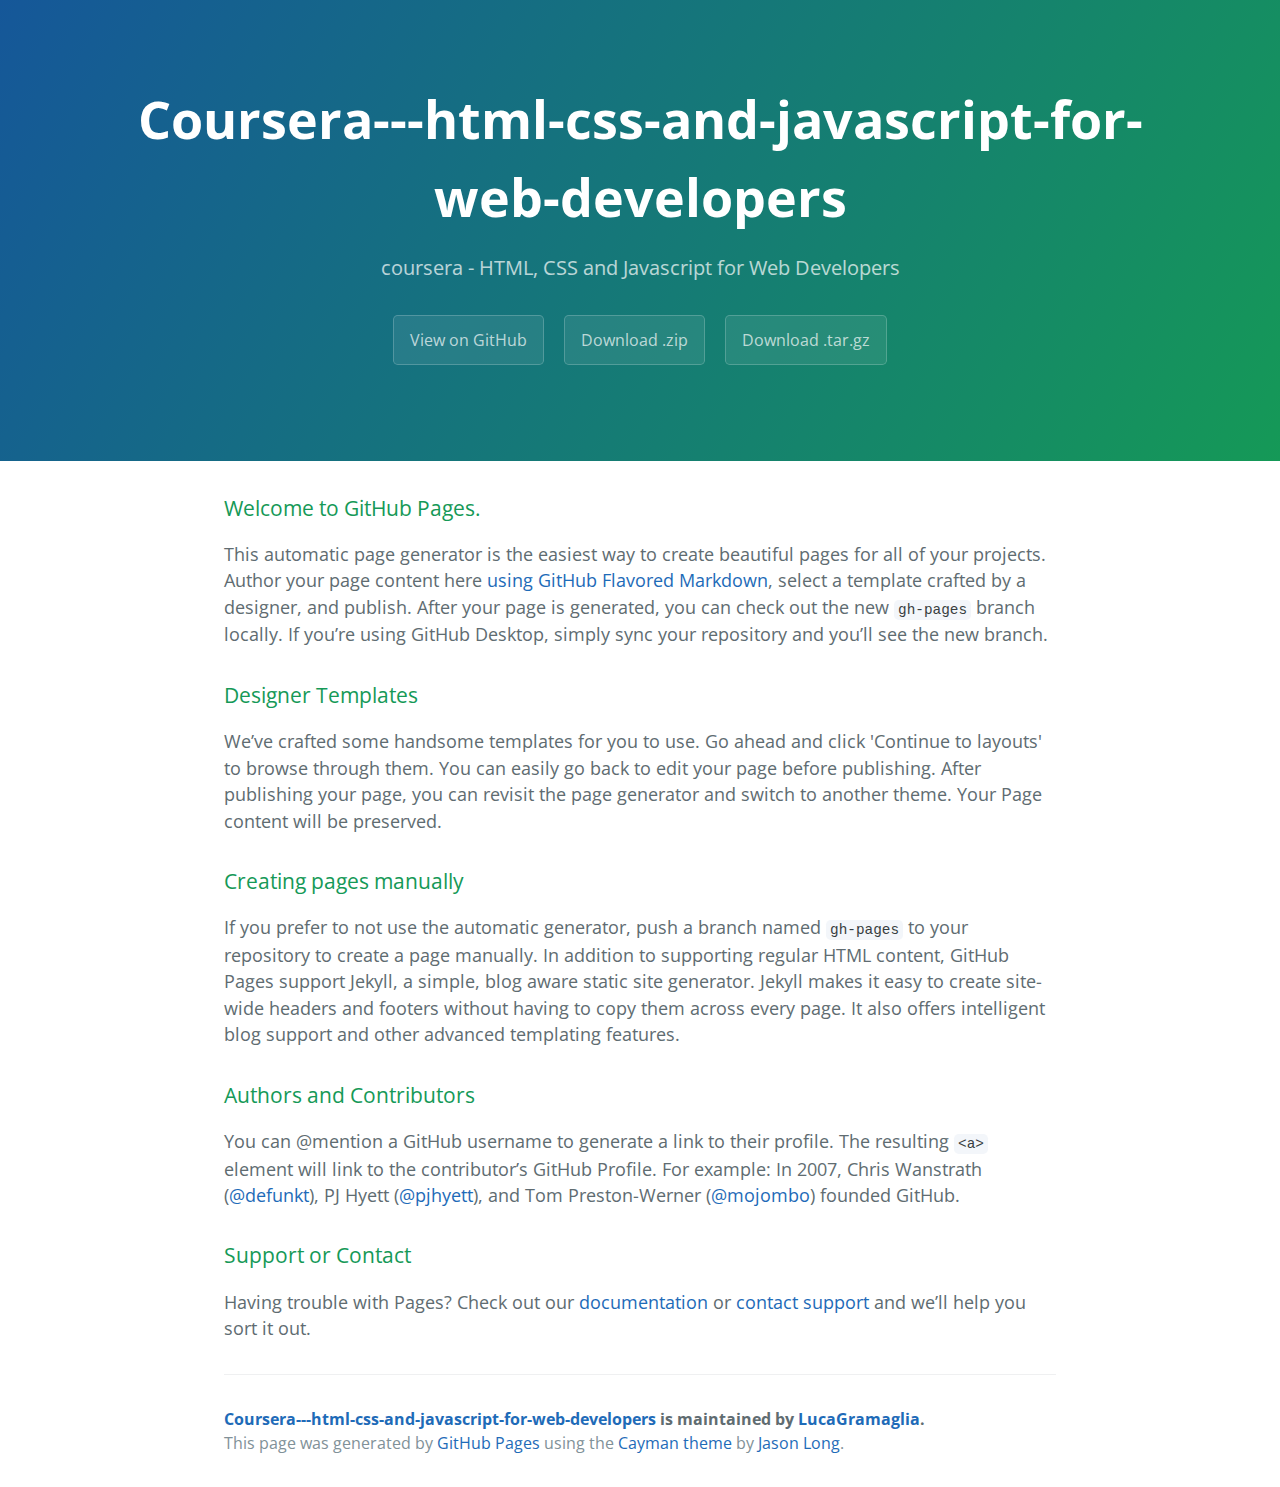
<file: index.html>
<!DOCTYPE html>
<html lang="en-us">
  <head>
    <meta charset="UTF-8">
    <title>Coursera---html-css-and-javascript-for-web-developers by LucaGramaglia</title>
    <meta name="viewport" content="width=device-width, initial-scale=1">
    <link rel="stylesheet" type="text/css" href="stylesheets/normalize.css" media="screen">
    <link href='https://fonts.googleapis.com/css?family=Open+Sans:400,700' rel='stylesheet' type='text/css'>
    <link rel="stylesheet" type="text/css" href="stylesheets/stylesheet.css" media="screen">
    <link rel="stylesheet" type="text/css" href="stylesheets/github-light.css" media="screen">
  </head>
  <body>
    <section class="page-header">
      <h1 class="project-name">Coursera---html-css-and-javascript-for-web-developers</h1>
      <h2 class="project-tagline">coursera - HTML, CSS and Javascript for Web Developers</h2>
      <a href="https://github.com/LucaGramaglia/coursera---HTML-CSS-and-Javascript-for-Web-Developers" class="btn">View on GitHub</a>
      <a href="https://github.com/LucaGramaglia/coursera---HTML-CSS-and-Javascript-for-Web-Developers/zipball/master" class="btn">Download .zip</a>
      <a href="https://github.com/LucaGramaglia/coursera---HTML-CSS-and-Javascript-for-Web-Developers/tarball/master" class="btn">Download .tar.gz</a>
    </section>

    <section class="main-content">
      <h3>
<a id="welcome-to-github-pages" class="anchor" href="#welcome-to-github-pages" aria-hidden="true"><span aria-hidden="true" class="octicon octicon-link"></span></a>Welcome to GitHub Pages.</h3>

<p>This automatic page generator is the easiest way to create beautiful pages for all of your projects. Author your page content here <a href="https://guides.github.com/features/mastering-markdown/">using GitHub Flavored Markdown</a>, select a template crafted by a designer, and publish. After your page is generated, you can check out the new <code>gh-pages</code> branch locally. If you’re using GitHub Desktop, simply sync your repository and you’ll see the new branch.</p>

<h3>
<a id="designer-templates" class="anchor" href="#designer-templates" aria-hidden="true"><span aria-hidden="true" class="octicon octicon-link"></span></a>Designer Templates</h3>

<p>We’ve crafted some handsome templates for you to use. Go ahead and click 'Continue to layouts' to browse through them. You can easily go back to edit your page before publishing. After publishing your page, you can revisit the page generator and switch to another theme. Your Page content will be preserved.</p>

<h3>
<a id="creating-pages-manually" class="anchor" href="#creating-pages-manually" aria-hidden="true"><span aria-hidden="true" class="octicon octicon-link"></span></a>Creating pages manually</h3>

<p>If you prefer to not use the automatic generator, push a branch named <code>gh-pages</code> to your repository to create a page manually. In addition to supporting regular HTML content, GitHub Pages support Jekyll, a simple, blog aware static site generator. Jekyll makes it easy to create site-wide headers and footers without having to copy them across every page. It also offers intelligent blog support and other advanced templating features.</p>

<h3>
<a id="authors-and-contributors" class="anchor" href="#authors-and-contributors" aria-hidden="true"><span aria-hidden="true" class="octicon octicon-link"></span></a>Authors and Contributors</h3>

<p>You can @mention a GitHub username to generate a link to their profile. The resulting <code>&lt;a&gt;</code> element will link to the contributor’s GitHub Profile. For example: In 2007, Chris Wanstrath (<a href="https://github.com/defunkt" class="user-mention">@defunkt</a>), PJ Hyett (<a href="https://github.com/pjhyett" class="user-mention">@pjhyett</a>), and Tom Preston-Werner (<a href="https://github.com/mojombo" class="user-mention">@mojombo</a>) founded GitHub.</p>

<h3>
<a id="support-or-contact" class="anchor" href="#support-or-contact" aria-hidden="true"><span aria-hidden="true" class="octicon octicon-link"></span></a>Support or Contact</h3>

<p>Having trouble with Pages? Check out our <a href="https://help.github.com/pages">documentation</a> or <a href="https://github.com/contact">contact support</a> and we’ll help you sort it out.</p>

      <footer class="site-footer">
        <span class="site-footer-owner"><a href="https://github.com/LucaGramaglia/coursera---HTML-CSS-and-Javascript-for-Web-Developers">Coursera---html-css-and-javascript-for-web-developers</a> is maintained by <a href="https://github.com/LucaGramaglia">LucaGramaglia</a>.</span>

        <span class="site-footer-credits">This page was generated by <a href="https://pages.github.com">GitHub Pages</a> using the <a href="https://github.com/jasonlong/cayman-theme">Cayman theme</a> by <a href="https://twitter.com/jasonlong">Jason Long</a>.</span>
      </footer>

    </section>

  
  </body>
</html>
</file>
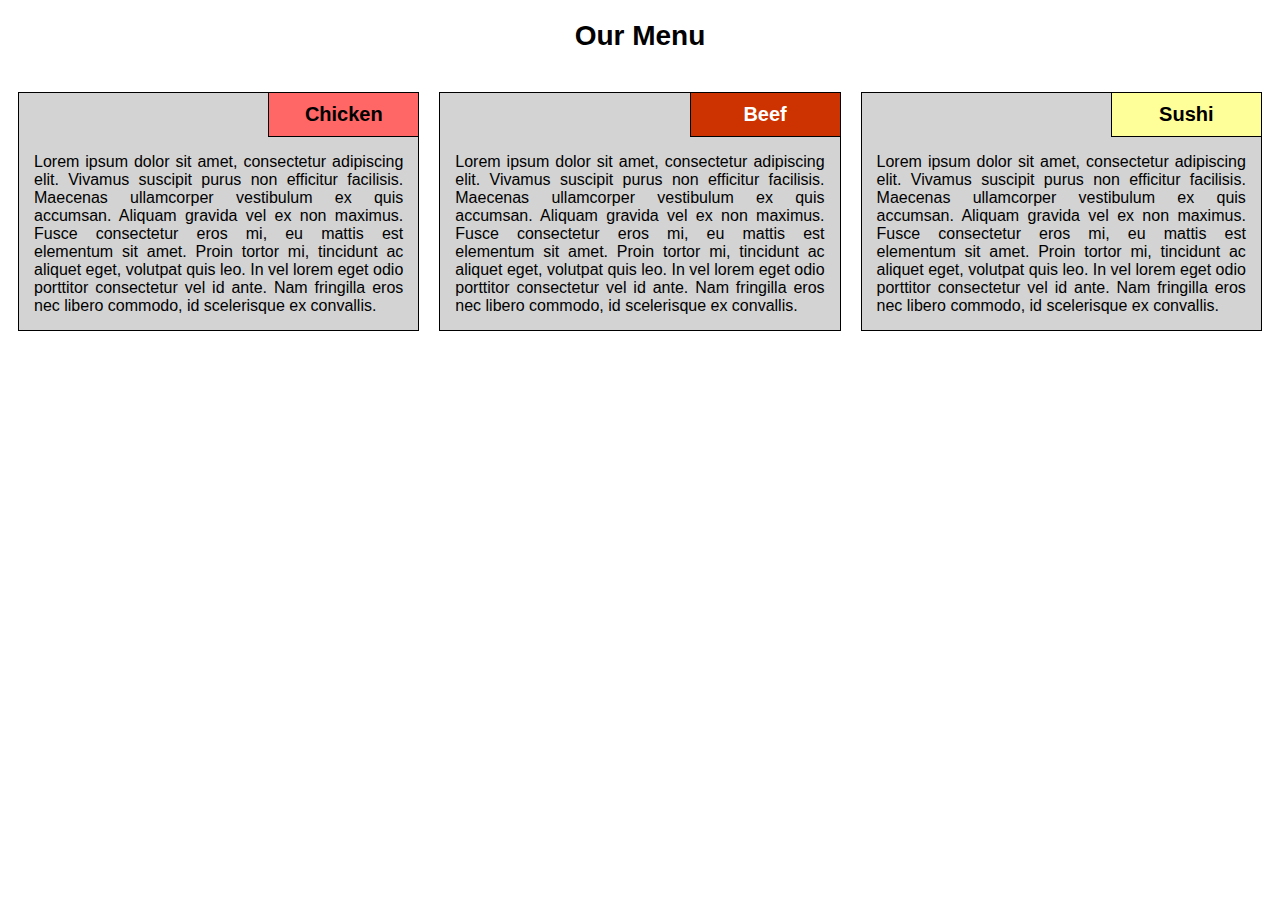
<file: module2-solution/index.html>
<!DOCTYPE html>

<html>
<head>
	
	<meta charset="utf-8">
	<meta name="viewport" content="width=device-width, initial-scale=1">
	<title>Assignment solution for Module 2</title>

	<link rel="stylesheet" type="text/css" href="css/stylesheet.css">

</head>

<body>
	
<h1>Our Menu</h1>

<div class="row">

	<div class="col-lg-4 col-md-6">
		<div class="menu">
			<p id="title1" class="item-title">Chicken</p>
			<p class="item-text"> Lorem ipsum dolor sit amet, consectetur adipiscing elit. Vivamus suscipit purus non efficitur facilisis. Maecenas ullamcorper vestibulum ex quis accumsan. Aliquam gravida vel ex non maximus. Fusce consectetur eros mi, eu mattis est elementum sit amet. Proin tortor mi, tincidunt ac aliquet eget, volutpat quis leo. In vel lorem eget odio porttitor consectetur vel id ante. Nam fringilla eros nec libero commodo, id scelerisque ex convallis. </p>
		</div>
	</div>

	<div class="col-lg-4 col-md-6">
		<div class="menu">
			<p id="title2" class="item-title">Beef</p>
			<p class="item-text">Lorem ipsum dolor sit amet, consectetur adipiscing elit. Vivamus suscipit purus non efficitur facilisis. Maecenas ullamcorper vestibulum ex quis accumsan. Aliquam gravida vel ex non maximus. Fusce consectetur eros mi, eu mattis est elementum sit amet. Proin tortor mi, tincidunt ac aliquet eget, volutpat quis leo. In vel lorem eget odio porttitor consectetur vel id ante. Nam fringilla eros nec libero commodo, id scelerisque ex convallis. </p>
		</div>
	</div>

	<div class="col-lg-4 col-md-12">
		<div class="menu">
			<p id="title3" class="item-title">Sushi</p>
			<p class="item-text">Lorem ipsum dolor sit amet, consectetur adipiscing elit. Vivamus suscipit purus non efficitur facilisis. Maecenas ullamcorper vestibulum ex quis accumsan. Aliquam gravida vel ex non maximus. Fusce consectetur eros mi, eu mattis est elementum sit amet. Proin tortor mi, tincidunt ac aliquet eget, volutpat quis leo. In vel lorem eget odio porttitor consectetur vel id ante. Nam fringilla eros nec libero commodo, id scelerisque ex convallis. </p>
		</div>
	</div>

</div>

</body>

</html>
</file>
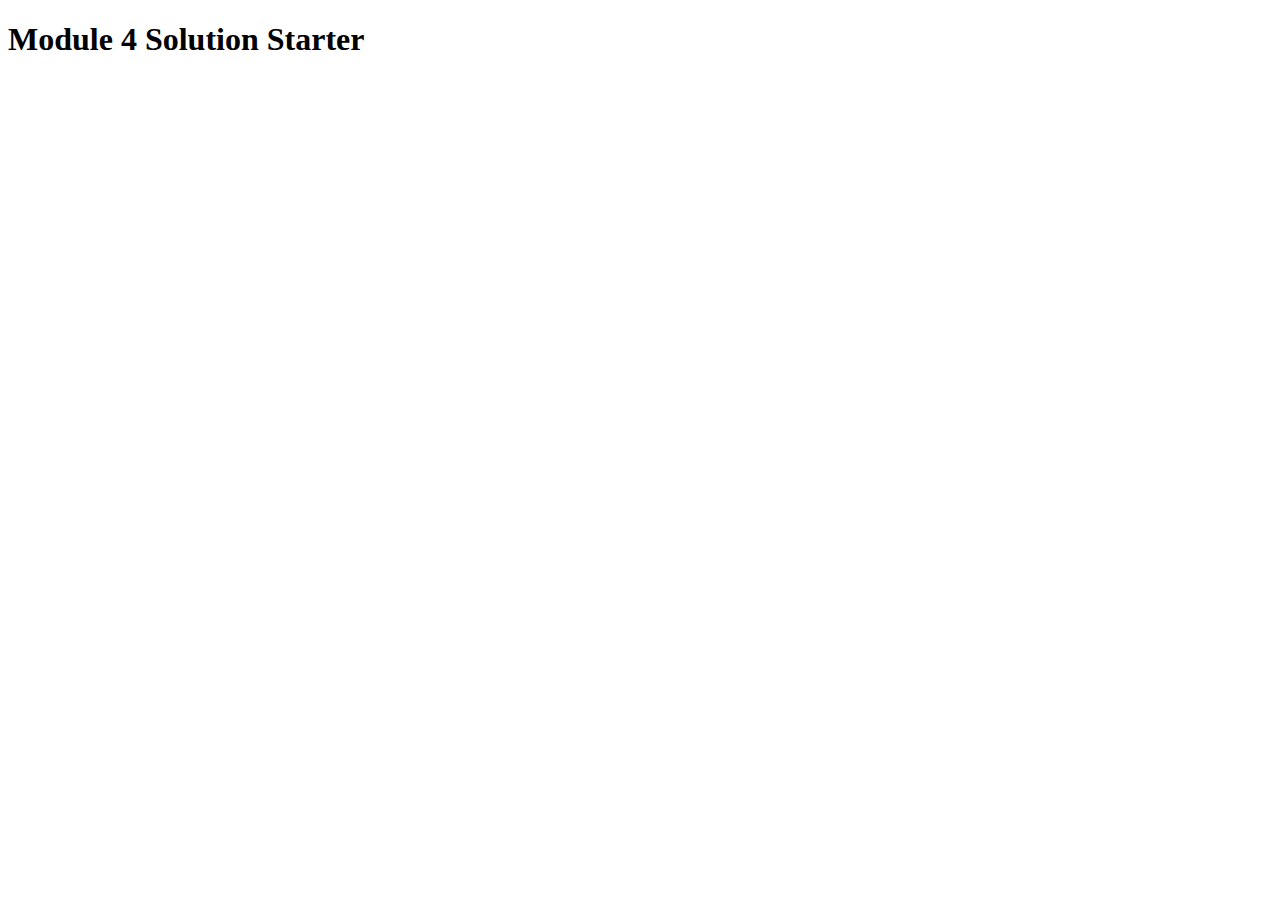
<file: module4-solution/index.html>
<!DOCTYPE html>
<html>
<head>
  <meta charset="utf-8">
  <title>Module 4 Solution Starter</title>
  <script>
    var names = []; // DO NOT REMOVE
  </script>
  <script src="SpeakHello.js"></script>
  <script src="SpeakGoodBye.js"></script>
  <script src="script.js"></script>
</head>
<body>
  <h1>Module 4 Solution Starter</h1>
</body>
</html>
</file>
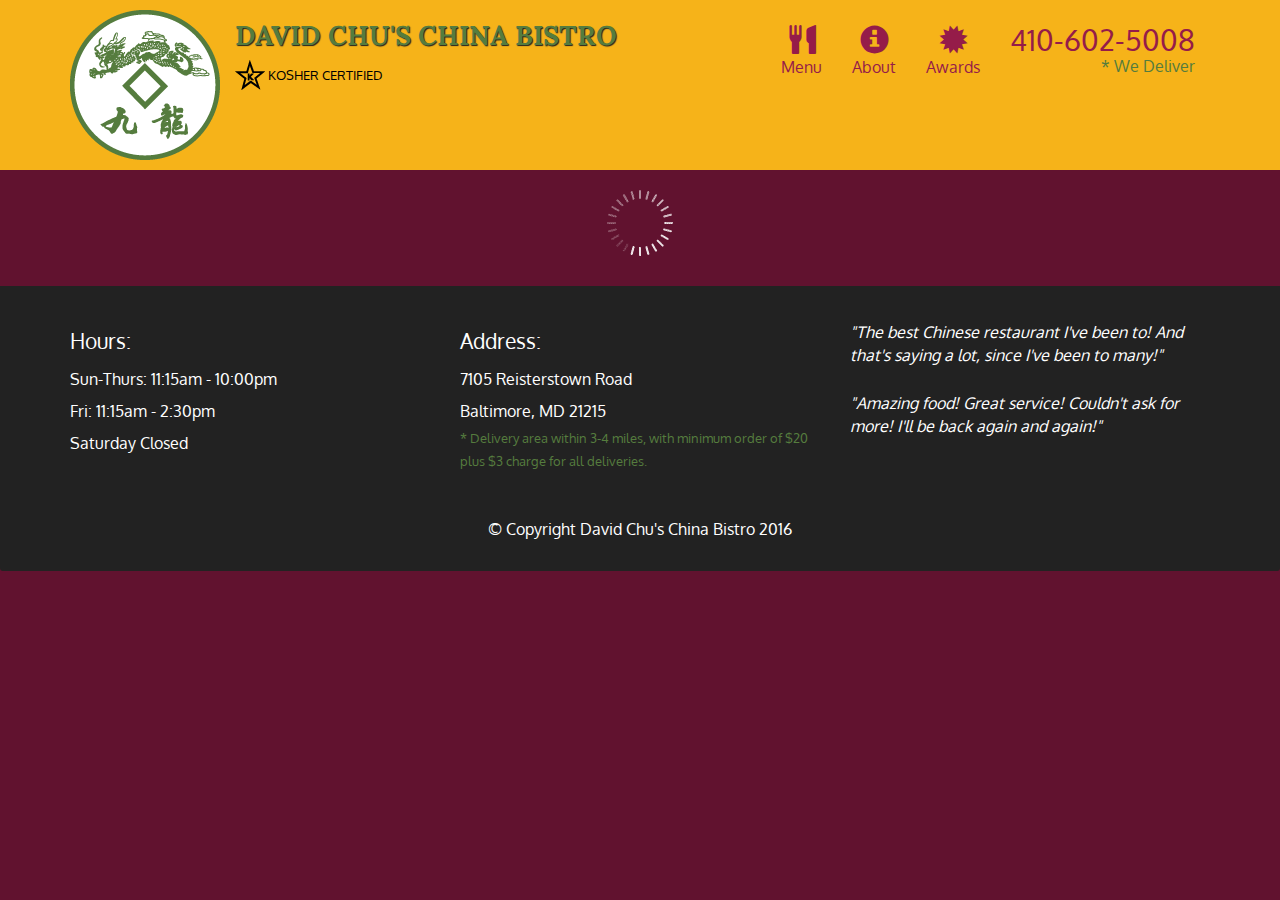
<file: module5-solution/index.html>
<!doctype html>
<html lang="en">
  <head>
    <meta charset="utf-8">
    <meta http-equiv="X-UA-Compatible" content="IE=edge">
    <meta name="viewport" content="width=device-width, initial-scale=1">
    <title>David Chu's China Bistro</title>
    <link rel="stylesheet" href="css/bootstrap.min.css">
    <link rel="stylesheet" href="css/styles.css">
    <link href='https://fonts.googleapis.com/css?family=Oxygen:400,300,700' rel='stylesheet' type='text/css'>
    <link href='https://fonts.googleapis.com/css?family=Lora' rel='stylesheet' type='text/css'>
  </head>
<body>
  <header>
    <nav id="header-nav" class="navbar navbar-default">
      <div class="container">
        <div class="navbar-header">
          <a href="index.html" class="pull-left visible-md visible-lg">
            <div id="logo-img" alt="Logo image"></div>
          </a>

          <div class="navbar-brand">
            <a href="index.html"><h1>David Chu's China Bistro</h1></a>
            <p>
              <img src="images/star-k-logo.png" alt="Kosher certification">
              <span>Kosher Certified</span>
            </p>
          </div>

          <button id="navbarToggle" type="button" class="navbar-toggle collapsed" data-toggle="collapse" data-target="#collapsable-nav" aria-expanded="false">
            <span class="sr-only">Toggle navigation</span>
            <span class="icon-bar"></span>
            <span class="icon-bar"></span>
            <span class="icon-bar"></span>
          </button>
        </div>
        
        <div id="collapsable-nav" class="collapse navbar-collapse">
           <ul id="nav-list" class="nav navbar-nav navbar-right">
            <li id="navHomeButton" class="visible-xs active">
              <a href="index.html">
                <span class="glyphicon glyphicon-home"></span> Home</a>
            </li>
            <li id="navMenuButton">
              <a href="#" onclick="$dc.loadMenuCategories();">
                <span class="glyphicon glyphicon-cutlery"></span><br class="hidden-xs"> Menu</a>
            </li>
            <li>
              <a href="#">
                <span class="glyphicon glyphicon-info-sign"></span><br class="hidden-xs"> About</a>
            </li>
            <li>
              <a href="#">
                <span class="glyphicon glyphicon-certificate"></span><br class="hidden-xs"> Awards</a>
            </li>
            <li id="phone" class="hidden-xs">
              <a href="tel:410-602-5008">
                <span>410-602-5008</span></a><div>* We Deliver</div>
            </li>
          </ul><!-- #nav-list -->
        </div><!-- .collapse .navbar-collapse -->
      </div><!-- .container -->
    </nav><!-- #header-nav -->
  </header>

  <div id="call-btn" class="visible-xs">
    <a class="btn" href="tel:410-602-5008">
    <span class="glyphicon glyphicon-earphone"></span>
    410-602-5008
    </a>
  </div>
  <div id="xs-deliver" class="text-center visible-xs">* We Deliver</div>

  <div id="main-content" class="container"></div>

  <footer class="panel-footer">
    <div class="container">
      <div class="row">
        <section id="hours" class="col-sm-4">
          <span>Hours:</span><br>
          Sun-Thurs: 11:15am - 10:00pm<br>
          Fri: 11:15am - 2:30pm<br>
          Saturday Closed
          <hr class="visible-xs">
        </section>
        <section id="address" class="col-sm-4">
          <span>Address:</span><br>
          7105 Reisterstown Road<br>
          Baltimore, MD 21215
          <p>* Delivery area within 3-4 miles, with minimum order of $20 plus $3 charge for all deliveries.</p>
          <hr class="visible-xs">
        </section>
        <section id="testimonials" class="col-sm-4">
          <p>"The best Chinese restaurant I've been to! And that's saying a lot, since I've been to many!"</p>
          <p>"Amazing food! Great service! Couldn't ask for more! I'll be back again and again!"</p>
        </section>
      </div>
      <div class="text-center">&copy; Copyright David Chu's China Bistro 2016</div>
    </div>
  </footer>

  <!-- jQuery (Bootstrap JS plugins depend on it) -->
  <script src="js/jquery-2.1.4.min.js"></script>
  <script src="js/bootstrap.min.js"></script>
  <script src="js/ajax-utils.js"></script>
  <script src="js/script.js"></script>
</body>
</html>
</file>
<file: stylesheets/stylesheet.css>
* {
  box-sizing: border-box; }

body {
  padding: 0;
  margin: 0;
  font-family: "Open Sans", "Helvetica Neue", Helvetica, Arial, sans-serif;
  font-size: 16px;
  line-height: 1.5;
  color: #606c71; }

a {
  color: #1e6bb8;
  text-decoration: none; }
  a:hover {
    text-decoration: underline; }

.btn {
  display: inline-block;
  margin-bottom: 1rem;
  color: rgba(255, 255, 255, 0.7);
  background-color: rgba(255, 255, 255, 0.08);
  border-color: rgba(255, 255, 255, 0.2);
  border-style: solid;
  border-width: 1px;
  border-radius: 0.3rem;
  transition: color 0.2s, background-color 0.2s, border-color 0.2s; }
  .btn + .btn {
    margin-left: 1rem; }

.btn:hover {
  color: rgba(255, 255, 255, 0.8);
  text-decoration: none;
  background-color: rgba(255, 255, 255, 0.2);
  border-color: rgba(255, 255, 255, 0.3); }

@media screen and (min-width: 64em) {
  .btn {
    padding: 0.75rem 1rem; } }

@media screen and (min-width: 42em) and (max-width: 64em) {
  .btn {
    padding: 0.6rem 0.9rem;
    font-size: 0.9rem; } }

@media screen and (max-width: 42em) {
  .btn {
    display: block;
    width: 100%;
    padding: 0.75rem;
    font-size: 0.9rem; }
    .btn + .btn {
      margin-top: 1rem;
      margin-left: 0; } }

.page-header {
  color: #fff;
  text-align: center;
  background-color: #159957;
  background-image: linear-gradient(120deg, #155799, #159957); }

@media screen and (min-width: 64em) {
  .page-header {
    padding: 5rem 6rem; } }

@media screen and (min-width: 42em) and (max-width: 64em) {
  .page-header {
    padding: 3rem 4rem; } }

@media screen and (max-width: 42em) {
  .page-header {
    padding: 2rem 1rem; } }

.project-name {
  margin-top: 0;
  margin-bottom: 0.1rem; }

@media screen and (min-width: 64em) {
  .project-name {
    font-size: 3.25rem; } }

@media screen and (min-width: 42em) and (max-width: 64em) {
  .project-name {
    font-size: 2.25rem; } }

@media screen and (max-width: 42em) {
  .project-name {
    font-size: 1.75rem; } }

.project-tagline {
  margin-bottom: 2rem;
  font-weight: normal;
  opacity: 0.7; }

@media screen and (min-width: 64em) {
  .project-tagline {
    font-size: 1.25rem; } }

@media screen and (min-width: 42em) and (max-width: 64em) {
  .project-tagline {
    font-size: 1.15rem; } }

@media screen and (max-width: 42em) {
  .project-tagline {
    font-size: 1rem; } }

.main-content :first-child {
  margin-top: 0; }
.main-content img {
  max-width: 100%; }
.main-content h1, .main-content h2, .main-content h3, .main-content h4, .main-content h5, .main-content h6 {
  margin-top: 2rem;
  margin-bottom: 1rem;
  font-weight: normal;
  color: #159957; }
.main-content p {
  margin-bottom: 1em; }
.main-content code {
  padding: 2px 4px;
  font-family: Consolas, "Liberation Mono", Menlo, Courier, monospace;
  font-size: 0.9rem;
  color: #383e41;
  background-color: #f3f6fa;
  border-radius: 0.3rem; }
.main-content pre {
  padding: 0.8rem;
  margin-top: 0;
  margin-bottom: 1rem;
  font: 1rem Consolas, "Liberation Mono", Menlo, Courier, monospace;
  color: #567482;
  word-wrap: normal;
  background-color: #f3f6fa;
  border: solid 1px #dce6f0;
  border-radius: 0.3rem; }
  .main-content pre > code {
    padding: 0;
    margin: 0;
    font-size: 0.9rem;
    color: #567482;
    word-break: normal;
    white-space: pre;
    background: transparent;
    border: 0; }
.main-content .highlight {
  margin-bottom: 1rem; }
  .main-content .highlight pre {
    margin-bottom: 0;
    word-break: normal; }
.main-content .highlight pre, .main-content pre {
  padding: 0.8rem;
  overflow: auto;
  font-size: 0.9rem;
  line-height: 1.45;
  border-radius: 0.3rem; }
.main-content pre code, .main-content pre tt {
  display: inline;
  max-width: initial;
  padding: 0;
  margin: 0;
  overflow: initial;
  line-height: inherit;
  word-wrap: normal;
  background-color: transparent;
  border: 0; }
  .main-content pre code:before, .main-content pre code:after, .main-content pre tt:before, .main-content pre tt:after {
    content: normal; }
.main-content ul, .main-content ol {
  margin-top: 0; }
.main-content blockquote {
  padding: 0 1rem;
  margin-left: 0;
  color: #819198;
  border-left: 0.3rem solid #dce6f0; }
  .main-content blockquote > :first-child {
    margin-top: 0; }
  .main-content blockquote > :last-child {
    margin-bottom: 0; }
.main-content table {
  display: block;
  width: 100%;
  overflow: auto;
  word-break: normal;
  word-break: keep-all; }
  .main-content table th {
    font-weight: bold; }
  .main-content table th, .main-content table td {
    padding: 0.5rem 1rem;
    border: 1px solid #e9ebec; }
.main-content dl {
  padding: 0; }
  .main-content dl dt {
    padding: 0;
    margin-top: 1rem;
    font-size: 1rem;
    font-weight: bold; }
  .main-content dl dd {
    padding: 0;
    margin-bottom: 1rem; }
.main-content hr {
  height: 2px;
  padding: 0;
  margin: 1rem 0;
  background-color: #eff0f1;
  border: 0; }

@media screen and (min-width: 64em) {
  .main-content {
    max-width: 64rem;
    padding: 2rem 6rem;
    margin: 0 auto;
    font-size: 1.1rem; } }

@media screen and (min-width: 42em) and (max-width: 64em) {
  .main-content {
    padding: 2rem 4rem;
    font-size: 1.1rem; } }

@media screen and (max-width: 42em) {
  .main-content {
    padding: 2rem 1rem;
    font-size: 1rem; } }

.site-footer {
  padding-top: 2rem;
  margin-top: 2rem;
  border-top: solid 1px #eff0f1; }

.site-footer-owner {
  display: block;
  font-weight: bold; }

.site-footer-credits {
  color: #819198; }

@media screen and (min-width: 64em) {
  .site-footer {
    font-size: 1rem; } }

@media screen and (min-width: 42em) and (max-width: 64em) {
  .site-footer {
    font-size: 1rem; } }

@media screen and (max-width: 42em) {
  .site-footer {
    font-size: 0.9rem; } }
</file>
<file: stylesheets/github-light.css>
/*
The MIT License (MIT)

Copyright (c) 2016 GitHub, Inc.

Permission is hereby granted, free of charge, to any person obtaining a copy
of this software and associated documentation files (the "Software"), to deal
in the Software without restriction, including without limitation the rights
to use, copy, modify, merge, publish, distribute, sublicense, and/or sell
copies of the Software, and to permit persons to whom the Software is
furnished to do so, subject to the following conditions:

The above copyright notice and this permission notice shall be included in all
copies or substantial portions of the Software.

THE SOFTWARE IS PROVIDED "AS IS", WITHOUT WARRANTY OF ANY KIND, EXPRESS OR
IMPLIED, INCLUDING BUT NOT LIMITED TO THE WARRANTIES OF MERCHANTABILITY,
FITNESS FOR A PARTICULAR PURPOSE AND NONINFRINGEMENT. IN NO EVENT SHALL THE
AUTHORS OR COPYRIGHT HOLDERS BE LIABLE FOR ANY CLAIM, DAMAGES OR OTHER
LIABILITY, WHETHER IN AN ACTION OF CONTRACT, TORT OR OTHERWISE, ARISING FROM,
OUT OF OR IN CONNECTION WITH THE SOFTWARE OR THE USE OR OTHER DEALINGS IN THE
SOFTWARE.

*/

.pl-c /* comment */ {
  color: #969896;
}

.pl-c1 /* constant, variable.other.constant, support, meta.property-name, support.constant, support.variable, meta.module-reference, markup.raw, meta.diff.header */,
.pl-s .pl-v /* string variable */ {
  color: #0086b3;
}

.pl-e /* entity */,
.pl-en /* entity.name */ {
  color: #795da3;
}

.pl-smi /* variable.parameter.function, storage.modifier.package, storage.modifier.import, storage.type.java, variable.other */,
.pl-s .pl-s1 /* string source */ {
  color: #333;
}

.pl-ent /* entity.name.tag */ {
  color: #63a35c;
}

.pl-k /* keyword, storage, storage.type */ {
  color: #a71d5d;
}

.pl-s /* string */,
.pl-pds /* punctuation.definition.string, string.regexp.character-class */,
.pl-s .pl-pse .pl-s1 /* string punctuation.section.embedded source */,
.pl-sr /* string.regexp */,
.pl-sr .pl-cce /* string.regexp constant.character.escape */,
.pl-sr .pl-sre /* string.regexp source.ruby.embedded */,
.pl-sr .pl-sra /* string.regexp string.regexp.arbitrary-repitition */ {
  color: #183691;
}

.pl-v /* variable */ {
  color: #ed6a43;
}

.pl-id /* invalid.deprecated */ {
  color: #b52a1d;
}

.pl-ii /* invalid.illegal */ {
  color: #f8f8f8;
  background-color: #b52a1d;
}

.pl-sr .pl-cce /* string.regexp constant.character.escape */ {
  font-weight: bold;
  color: #63a35c;
}

.pl-ml /* markup.list */ {
  color: #693a17;
}

.pl-mh /* markup.heading */,
.pl-mh .pl-en /* markup.heading entity.name */,
.pl-ms /* meta.separator */ {
  font-weight: bold;
  color: #1d3e81;
}

.pl-mq /* markup.quote */ {
  color: #008080;
}

.pl-mi /* markup.italic */ {
  font-style: italic;
  color: #333;
}

.pl-mb /* markup.bold */ {
  font-weight: bold;
  color: #333;
}

.pl-md /* markup.deleted, meta.diff.header.from-file */ {
  color: #bd2c00;
  background-color: #ffecec;
}

.pl-mi1 /* markup.inserted, meta.diff.header.to-file */ {
  color: #55a532;
  background-color: #eaffea;
}

.pl-mdr /* meta.diff.range */ {
  font-weight: bold;
  color: #795da3;
}

.pl-mo /* meta.output */ {
  color: #1d3e81;
}
</file>
<file: module2-solution/css/stylesheet.css>
* {
	box-sizing: border-box;
}

body {
	font-family: Arial, Helvetica, sans-serif;
}

h1 {
	text-align: center;
	font-size: 1.75em;

	margin-top: 20px;
	margin-bottom: 40px;
}

.row {
	width: 100%;
}

.menu {
	background-color: #D3D3D3;
	position: relative;

	border: 1px solid black;
	margin-left: 10px;
	margin-right: 10px;
	margin-bottom: 20px;
}

.item-title{
	position: absolute;
	top: 0px;
	right: 0px;

	text-align: center;
	font-size: 1.25em;
	font-weight: bold;
	width:150px;
	
	border-bottom: 1px solid black;
	border-left: 1px solid black;
	padding: 10px 5px 10px 5px;
	margin: 0px;	
}

.item-text{
	clear: right;
	text-align: justify;
	font-size: 1em;

	margin: 60px 15px 15px 15px;
}

#title1 {
	background-color: #FF6666;
}

#title2 {
	background-color: #CC3300;
	color: white;
}

#title3 {
	background-color: #FFFF99;
}

@media (min-width: 992px) {
	.col-lg-4{
		float: left;
		width: 33.33%;
	}
}

@media (min-width: 768px) and (max-width: 991px) {
	.col-md-6{
		float: left;
		width: 50%;
	}

	.col-md-12{
		float:left;
		width: 100%;
	}
}
</file>
<file: module5-solution/css/styles.css>
body {
  font-size: 16px;
  color: #fff;
  background-color: #61122f;
  font-family: 'Oxygen', sans-serif;
}

/** HEADER **/
#header-nav {
  background-color: #f6b319;
  border-radius: 0;
  border: 0;
}

#logo-img {
  background: url('../images/restaurant-logo_large.png') no-repeat;
  width: 150px;
  height: 150px;
  margin: 10px 15px 10px 0;
}

.navbar-brand {
  padding-top: 25px;
}
.navbar-brand h1 { /* Restaurant name */
  font-family: 'Lora', serif;
  color: #557c3e;
  font-size: 1.5em;
  text-transform: uppercase;
  font-weight: bold;
  text-shadow: 1px 1px 1px #222;
  margin-top: 0;
  margin-bottom: 0;
  line-height: .75;
}
.navbar-brand a:hover, .navbar-brand a:focus {
  text-decoration: none;
}
.navbar-brand p { /* Kosher cert */
  color: #000;
  text-transform: uppercase;
  font-size: .7em;
  margin-top: 15px;
}
.navbar-brand p span { /* Star-K */
  vertical-align: middle;
}

#nav-list {
  margin-top: 10px;
}
#nav-list a {
  color: #951C49;
  text-align: center;
}
#nav-list a:hover {
  background: #E7E7E7;
}
#nav-list a span {
  font-size: 1.8em;
}

#phone {
  margin-top: 5px;
}
#phone a { /* Phone number */
  text-align: right;
  padding-bottom: 0;
}
#phone div { /* We Deliver */
  color: #557c3e;
  text-align: right;
  padding-right: 15px;
}

.navbar-header button.navbar-toggle, .navbar-header .icon-bar {
  border: 1px solid #61122f;
}
.navbar-header button.navbar-toggle {
  clear: both;
  margin-top: -30px;
}
/* END HEADER */

/* FOOTER */
.panel-footer {
  margin-top: 30px;
  padding-top: 35px;
  padding-bottom: 30px;
  background-color: #222;
  border-top: 0;
}
.panel-footer div.row {
  margin-bottom: 35px;
}
#hours, #address {
  line-height: 2;
}
#hours > span, #address > span {
  font-size: 1.3em;
}
#address p {
  color: #557c3e;
  font-size: .8em;
  line-height: 1.8;
}
#testimonials {
  font-style: italic;
}
#testimonials p:nth-child(2) {
  margin-top: 25px;
}
/* END FOOTER */



/* HOME PAGE */
.container .jumbotron {
  box-shadow: 0 0 50px #3F0C1F;
  border: 2px solid #3F0C1F;
}

#menu-tile, #specials-tile, #map-tile {
  height: 250px;
  width: 100%;
  margin-bottom: 15px;
  position: relative;
  border: 2px solid #3F0C1F;
  overflow: hidden;
}
#menu-tile:hover, #specials-tile:hover, #map-tile:hover {
  box-shadow: 0 1px 5px 1px #cccccc;
}
#menu-tile {
  background: url('../images/menu-tile.jpg') no-repeat;
  background-position: center;
}
#specials-tile {
  background: url('../images/specials-tile.jpg') no-repeat;
  background-position: center;
}
#menu-tile span, #specials-tile span, #map-tile span {
  position: absolute;
  bottom: 0;
  right: 0;
  width: 100%;
  text-align: center;
  font-size: 1.6em;
  text-transform: uppercase;
  background-color: #000;
  color: #fff;
  opacity: .8;
}
/* END HOME PAGE */

/* MENU CATEGORIES PAGE */
.category-tile { 
  position: relative;
  border: 2px solid #3F0C1F;
  overflow: hidden;
  width: 200px;
  height: 200px;
  margin: 0 auto 15px;
}
.category-tile span {
  position: absolute;
  bottom: 0;
  right: 0;
  width: 100%;
  text-align: center;
  font-size: 1.2em;
  text-transform: uppercase;
  background-color: #000;
  color: #fff;
  opacity: .8;
}
.category-tile:hover {
  box-shadow: 0 1px 5px 1px #cccccc;
}

#menu-categories-title + div {
  margin-bottom: 50px;
}
/* END MENU CATEGORIES PAGE */

/* SINGLE CATEGORY PAGE */
.menu-item-tile {
  margin-bottom: 25px;
}
.menu-item-tile hr {
  width: 80%;
}
.menu-item-tile .menu-item-price {
  font-size: 1.1em;
  text-align: right;
  margin-top: -15px;
  margin-right: -15px;
}
.menu-item-tile .menu-item-price span {
  font-size: .6em;
}
.menu-item-photo {
  position: relative;
  border: 2px solid #3F0C1F; 
  overflow: hidden;
  padding: 0;
  margin-right: -15px;
  margin-left: auto;
  margin-bottom: 20px;
  max-width: 250px;
}
.menu-item-photo div {
  position: absolute;
  bottom: 0;
  right: 0;
  width: 80px;
  background-color: #557c3e;
  text-align: center;
}
.menu-item-description {
  padding-right: 30px;
}
h3.menu-item-title {
  margin: 0 0 10px;
}
.menu-item-details {
  font-size: .9em;
  font-style: italic;
}
/* END SINGLE CATEGORY PAGE */


/********** Large devices only **********/
@media (min-width: 1200px) {
  .container .jumbotron {
    background: url('../images/jumbotron_1200.jpg') no-repeat;
    height: 675px;
  }
}

/********** Medium devices only **********/
@media (min-width: 992px) and (max-width: 1199px) {
  /* Header */
  #logo-img {
    background: url('../images/restaurant-logo_medium.png') no-repeat;
    width: 100px;
    height: 100px;
    margin: 5px 5px 5px 0;
  }
  /* End Header */

  /* Home Page */
  .container .jumbotron {
    background: url('../images/jumbotron_992.jpg') no-repeat;
    height: 558px;
  }
  /* End Home Page */
}

/********** Small devices only **********/
@media (min-width: 768px) and (max-width: 991px) {
  /* Home Page */
  .container .jumbotron {
    background: url('../images/jumbotron_768.jpg') no-repeat;
    height: 432px;
  }
  /* End Home Page */
}

/********** Extra small devices only **********/
@media (max-width: 767px) {
  /* Header */
  .navbar-brand {
    padding-top: 10px;
    height: 80px;
  }
  .navbar-brand h1 { /* Restaurant name */
    padding-top: 10px;
    font-size: 5vw; /* 1vw = 1% of viewport width */
  }
  .navbar-brand p { /* Kosher cert */
    font-size: .6em;
    margin-top: 12px;
  }
  .navbar-brand p img { /* Star-K */
    height: 20px;
  }

  #collapsable-nav a { /* Collapsed nav menu text */
    font-size: 1.2em;
  }
  #collapsable-nav a span { /* Collapsed nav menu glyph */
    font-size: 1em;
    margin-right: 5px;
  }

  #call-btn > a {
    font-size: 1.5em;
    display: block;
    margin: 0 20px;
    padding: 10px;
    border: 2px solid #fff;
    background-color: #f6b319;
    color: #951c49;
  }
  #xs-deliver {
    margin-top: 5px;
    font-size: .7em;
    letter-spacing: .1em;
    text-transform: uppercase;
  }
  /* End Header */

  /* Footer */
  .panel-footer section {
    margin-bottom: 30px;
    text-align: center;
  }
  .panel-footer section:nth-child(3) {
    margin-bottom: 0; /* margin already exists on the whole row */
  }
  .panel-footer section hr {
    width: 50%;
  }
  /* End Footer */

  /* Home Page */
  .container .jumbotron {
    margin-top: 30px;
    padding: 0;
  }
  #menu-tile, #specials-tile {
    width: 360px;
    margin: 0 auto 15px;
  }

  .menu-item-photo {
    margin-right: auto;
  }
  .menu-item-tile .menu-item-price {
    text-align: center;
  }
  .menu-item-description {
    text-align: center;;
  }
}


/********** Super extra small devices Only :-) (e.g., iPhone 4) **********/
@media (max-width: 479px) {
  /* Header */
  .navbar-brand h1 { /* Restaurant name */
    padding-top: 5px;
    font-size: 6vw;
  }
  /* End Header */
  
  /* Home page */
  #menu-tile, #specials-tile {
    width: 280px;
    margin: 0 auto 15px;
  }

  .col-xxs-12 {
    position: relative;
    min-height: 1px;
    padding-right: 15px;
    padding-left: 15px;
    float: left;
    width: 100%;
  }
}
</file>
